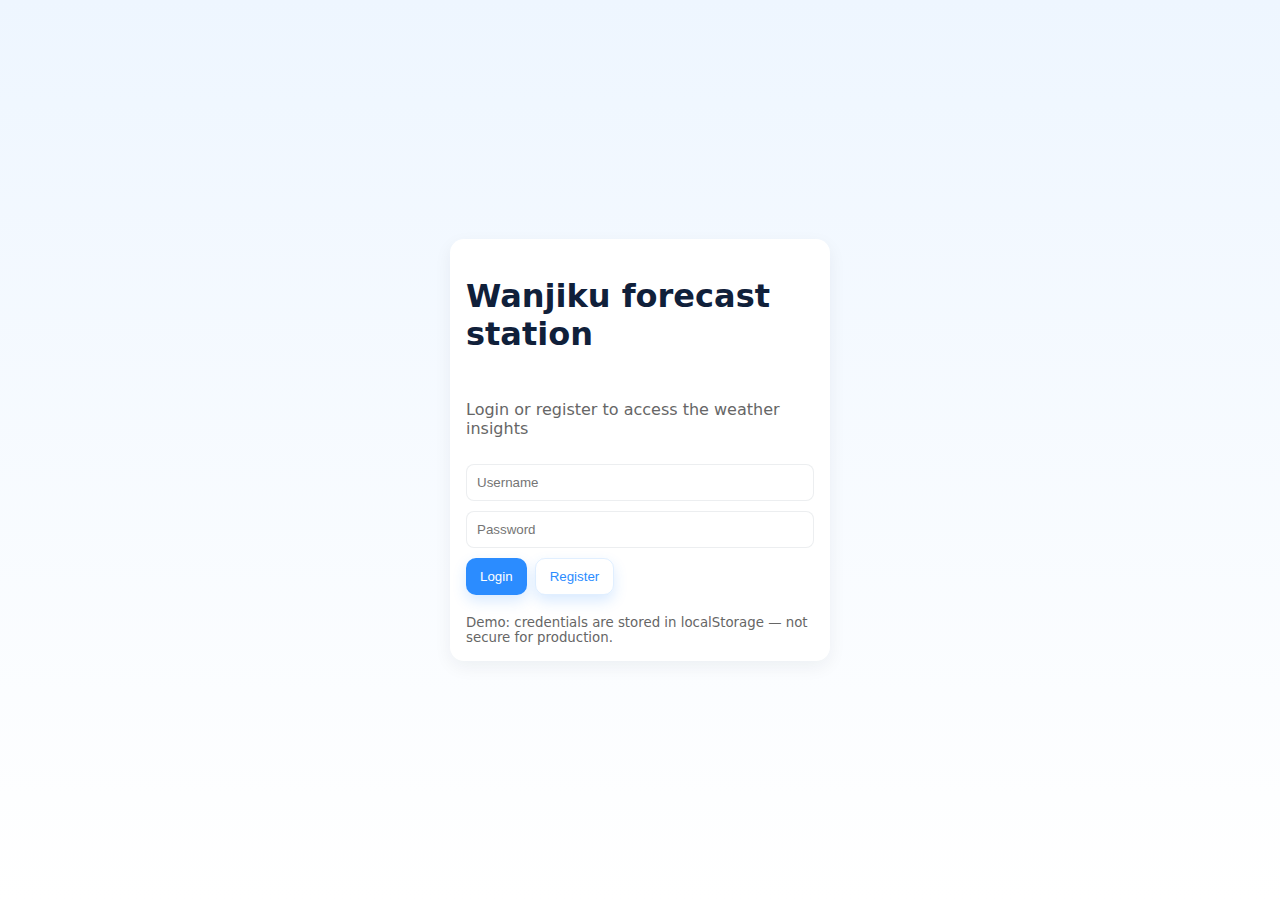
<file: login.html>
<!doctype html>
<html lang="en">
<head>
  <meta charset="utf-8" />
  <meta name="viewport" content="width=device-width,initial-scale=1" />
  <title>Login — Wanjiku Weather Info</title>
  <link rel="stylesheet" href="styles.css" />
</head>
<body class="login-bg">
  <div class="login-card card">
    <h1>Wanjiku forecast station</h1>
    <p class="muted">Login or register to access the weather insights</p>

    <input id="username" placeholder="Username" />
    <input id="password" placeholder="Password" type="password" />
    <div class="row">
      <button id="loginBtn" class="btn">Login</button>
      <button id="registerBtn" class="btn ghost">Register</button>
    </div>

    <div id="message" class="muted"></div>
    <small class="muted">Demo: credentials are stored in localStorage — not secure for production.</small>
  </div>

<script>
function $(id){return document.getElementById(id)}
const loginBtn = $("loginBtn"), regBtn = $("registerBtn");

function showMessage(msg, ok=true){
  $("message").textContent = msg;
  $("message").style.color = ok ? "#0a0" : "#c00";
}

loginBtn.onclick = () => {
  const u = $("username").value.trim(), p = $("password").value;
  if(!u || !p) return showMessage("Please enter username & password",false);
  const users = JSON.parse(localStorage.getItem("wanjiku_users")||"{}");
  if(users[u] && users[u].password === p){
    localStorage.setItem("wanjiku_session", u);
    location.href = "index.html";
  } else showMessage("Invalid credentials", false);
};

regBtn.onclick = () => {
  const u = $("username").value.trim(), p = $("password").value;
  if(!u || !p) return showMessage("Please enter username & password",false);
  const users = JSON.parse(localStorage.getItem("wanjiku_users")||"{}");
  if(users[u]) return showMessage("User exists — pick another username", false);
  users[u] = {password: p, created: Date.now()};
  localStorage.setItem("wanjiku_users", JSON.stringify(users));
  showMessage("Registered OK. You can now login.");
};
</script>
</body>
</html>
</file>
<file: styles.css>
:root{
  --accent:#2b8cff;
  --muted:#666;
  --bg: linear-gradient(135deg,#f6fbff 0%,#eef7ff 100%);
  --card:#ffffff;
}
*{box-sizing:border-box}
body{font-family:Inter,system-ui,-apple-system,Segoe UI,Roboto,"Helvetica Neue",Arial; margin:0; background:var(--bg); color:#10203a; -webkit-font-smoothing:antialiased;}
.container{max-width:1100px;margin:28px auto;padding:18px}
.hero{display:flex;align-items:center;justify-content:space-between;gap:18px;position:relative}
.logo{margin:0;font-size:1.8rem;letter-spacing:0.6px}
.tagline{margin:0;color:var(--muted)}
.topnav{display:flex;gap:8px}
.card{background:var(--card);padding:16px;border-radius:14px;box-shadow:0 6px 18px rgba(16,32,58,0.06);transition:transform .18s ease,box-shadow .18s ease}
.card:hover{transform:translateY(-6px);box-shadow:0 12px 34px rgba(16,32,58,0.08)}
.search-panel{display:flex;gap:8px;align-items:center;position:relative}
.search-panel input{flex:1;padding:12px 14px;border-radius:999px;border:1px solid rgba(16,32,58,0.06);font-size:1rem;outline:none;transition:box-shadow .12s}
.search-panel input:focus{box-shadow:0 6px 18px rgba(43,140,255,0.12)}
.btn{background:var(--accent);color:white;padding:10px 14px;border-radius:10px;border:none;cursor:pointer;box-shadow:0 6px 14px rgba(43,140,255,0.18)}
.btn.ghost{background:transparent;color:var(--accent);border:1px solid rgba(43,140,255,0.14)}
.suggestions{position:absolute;left:0;right:0;top:64px;z-index:10;max-height:220px;overflow:auto;padding:8px}
.suggestion{padding:8px;border-radius:8px;cursor:pointer}
.suggestion:hover{background:linear-gradient(90deg, rgba(43,140,255,0.06), rgba(16,32,58,0.02))}
.hidden{display:none}
.grid{display:grid;grid-template-columns:repeat(auto-fit,minmax(220px,1fr));gap:12px;margin-top:12px}
.result-header{display:flex;justify-content:space-between;align-items:center}
.meta{color:var(--muted);font-size:0.9rem}
.weather-current, .air-quality, .lifestyle{min-height:120px}
.footer{text-align:center;margin-top:20px;color:var(--muted)}
.saved-list{display:flex;gap:8px;flex-wrap:wrap;margin-top:8px}
.saved-item{padding:8px 10px;border-radius:8px;background:linear-gradient(90deg,rgba(43,140,255,0.06),rgba(16,32,58,0.02));cursor:pointer}
.muted{color:var(--muted)}
.login-bg{display:grid;place-items:center;height:100vh;background:linear-gradient(180deg,#eef6ff,#ffffff)}
.login-card{width:380px;display:flex;flex-direction:column;gap:10px;border-radius:14px}
.login-card input{padding:10px;border-radius:8px;border:1px solid rgba(16,32,58,0.08)}
.row{display:flex;gap:8px}
.animated{animation:pop 360ms cubic-bezier(.2,.9,.3,1)}
@keyframes pop{from{transform:translateY(6px) scale(.995);opacity:0}to{transform:none;opacity:1}}
.hero::after{
  content:"";position:absolute;right:-120px;top:-60px;width:360px;height:360px;border-radius:50%;background:radial-gradient(circle at 30% 30%, rgba(43,140,255,0.12), rgba(255,255,255,0));filter:blur(30px);z-index:-1;
}
.forecast canvas{width:100% !important; height:200px !important;}
@media(max-width:700px){
  .hero{flex-direction:column;align-items:flex-start}
}
</file>
